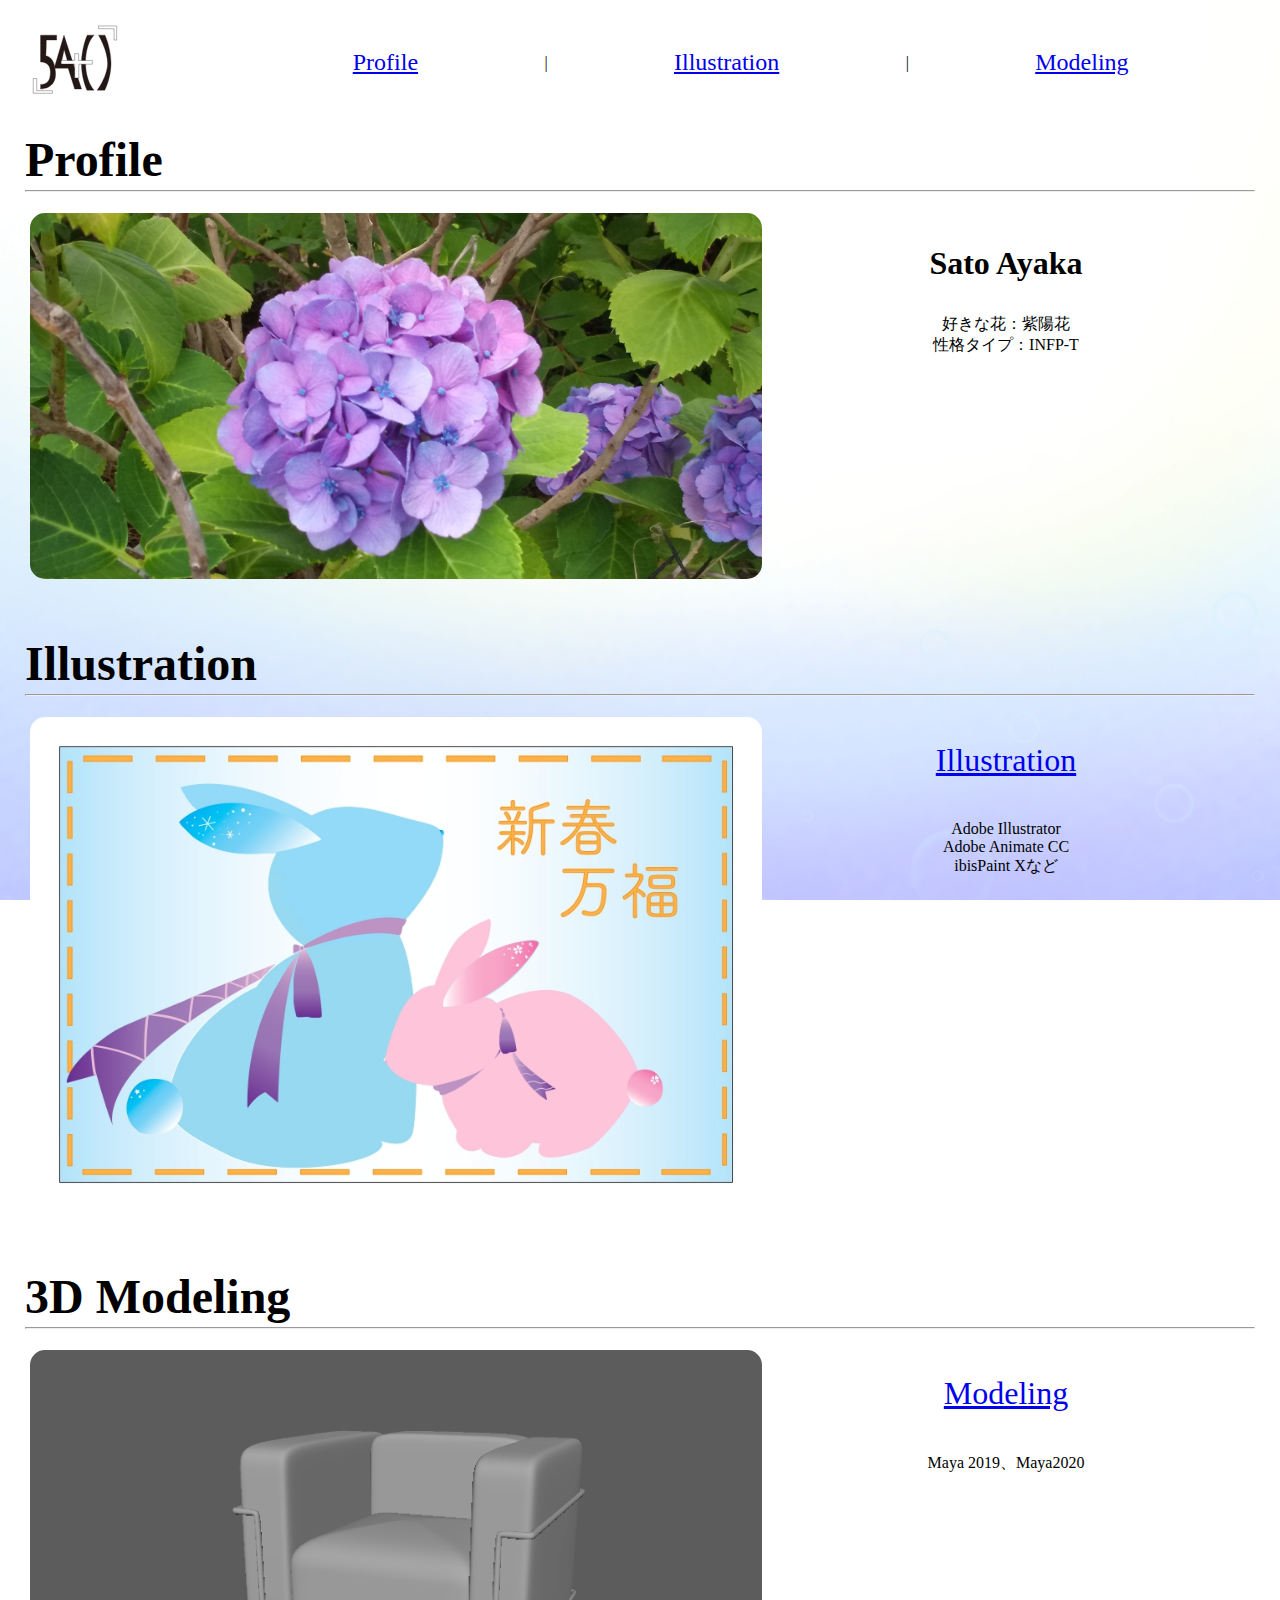
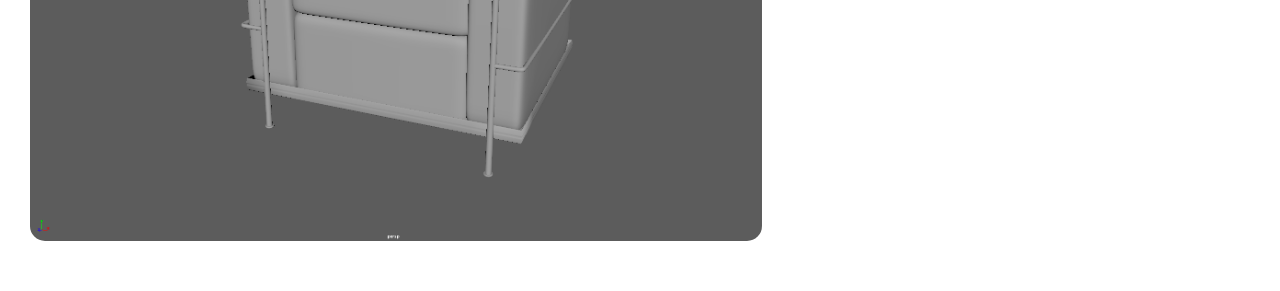
<file: index.html>
<!DOCTYPE html>
<html lang="ja">
<head>
    <meta charset="UTF-8">
    <meta name="viewport" content="width=device-width, initial-scale=1.0">
    <title>Top Page</title>
    <link rel="stylesheet" href="toppage.css">
</head>
<body>
    <header>
        <div class="Logo">
            <img src="Image/Logo1_main.svg" alt="logo">
        </div>
        <p> </p>
        <nav class="Button"><a href="index.html">Profile</a></nav>
        <p>|</p>
        <nav class="Button"><a href="Illustration.html">Illustration</a></nav>
        <p>|</p>
        <nav class="Button"><a href="Modeling.html">Modeling</a></nav>
        <p> </p>
    </header>
    <section class="profile">
        <h1>Profile</h1><hr>
        <div class="profileImg"></div>
        <ul>
            <li><img src="Image/DSC_0064.JPG" alt="写真"></li>
            <li class="text">
                <h3>Sato Ayaka</h3>
                <p>好きな花：紫陽花<br>性格タイプ：INFP-T</p>
            </li>
        </ul>
    </section>
    <section class="2D">
        <h1>Illustration</h1><hr>
        <ul>
            <li><div class="Card"><img src="Image/NewYear'sCard.jpg" alt="イラスト"></div></li>
            <li class="text">
                <nav class="button"><a href="Illustration.html">Illustration</a></nav>
                <p>Adobe Illustrator<br>Adobe Animate CC<br>ibisPaint Xなど</p>
            </li>
        </ul>
    </section>
    <section class="3D">
        <h1>3D Modeling</h1><hr>
        <ul>
            <li><div class="chaise"><img src="Image/スクリーンショット 2023-07-11 17.08.47.png" alt="Mayaモデリング"></div></li>
            <li class="text">
                <nav class="button"><a href="Modeling.html">Modeling</a></nav>
                <p>Maya 2019、Maya2020</p>
            </li>
        </ul>
    </section>
</body>
</html>
</file>
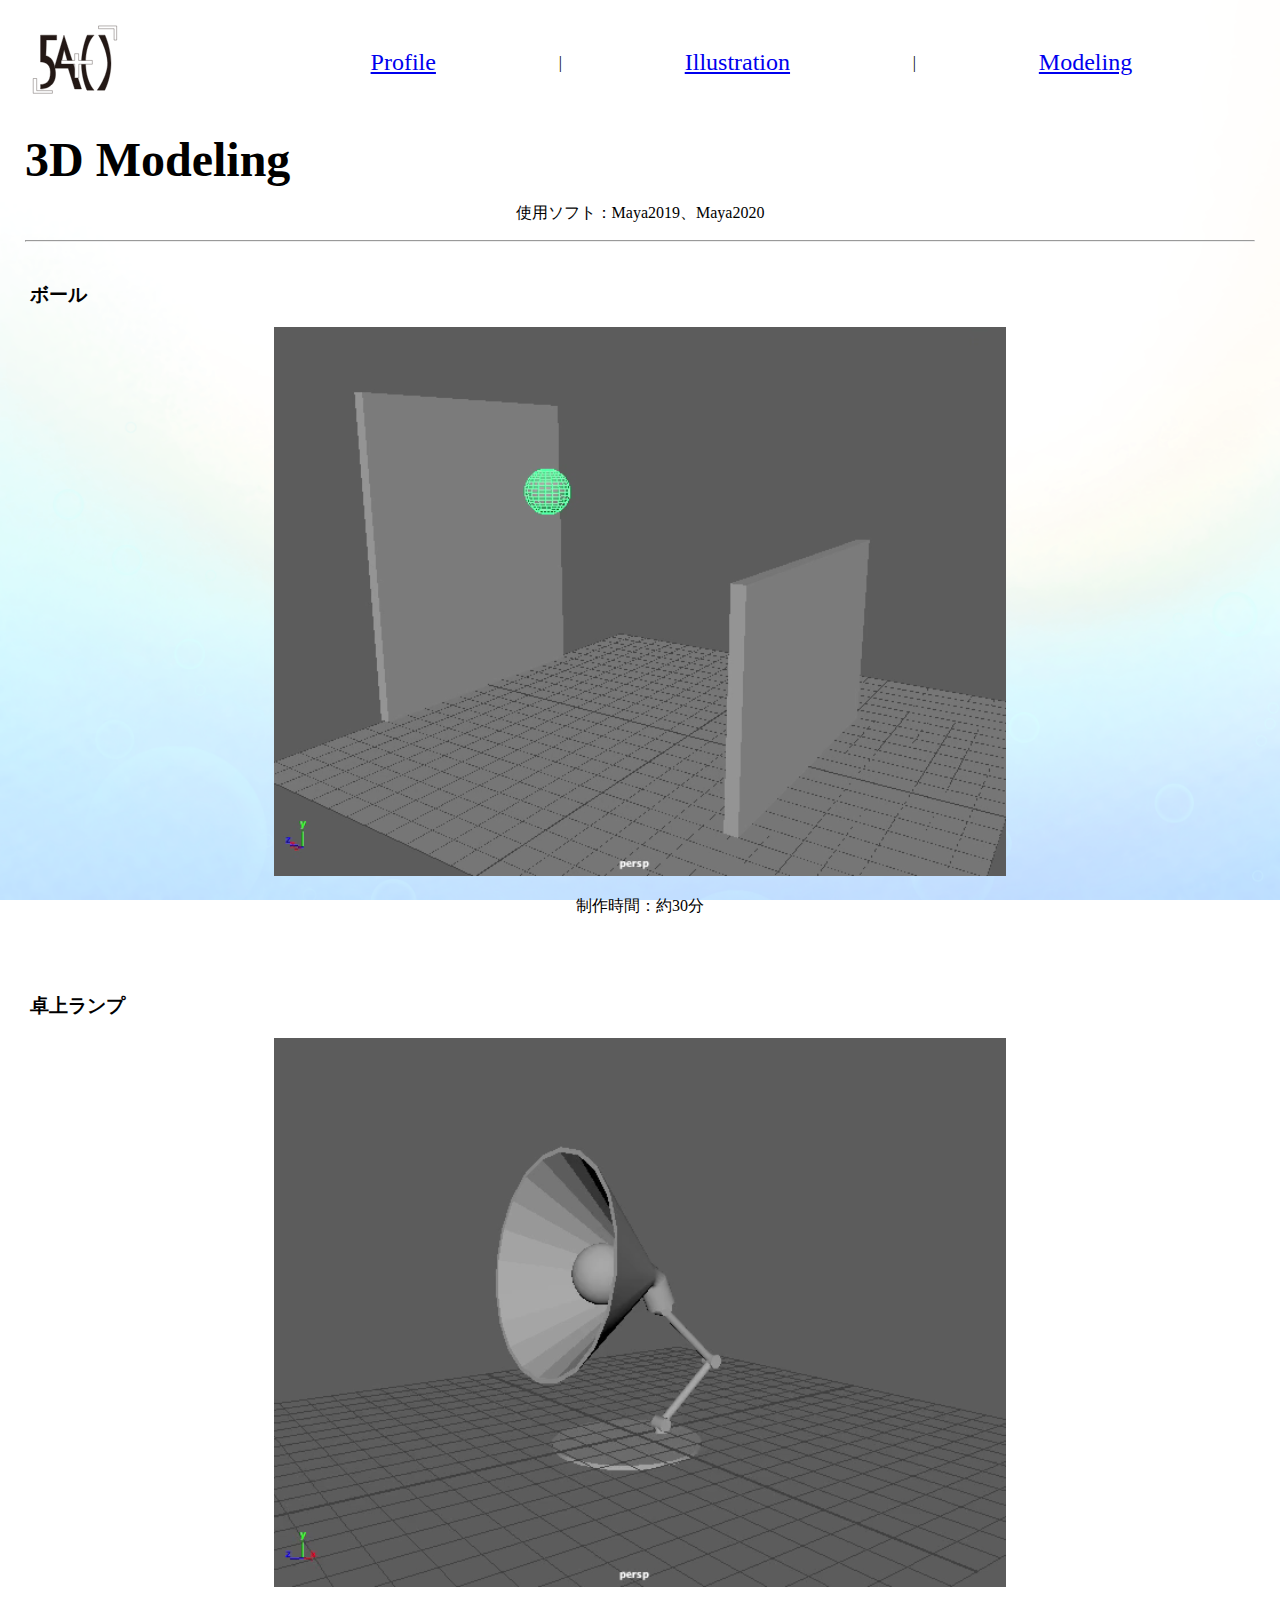
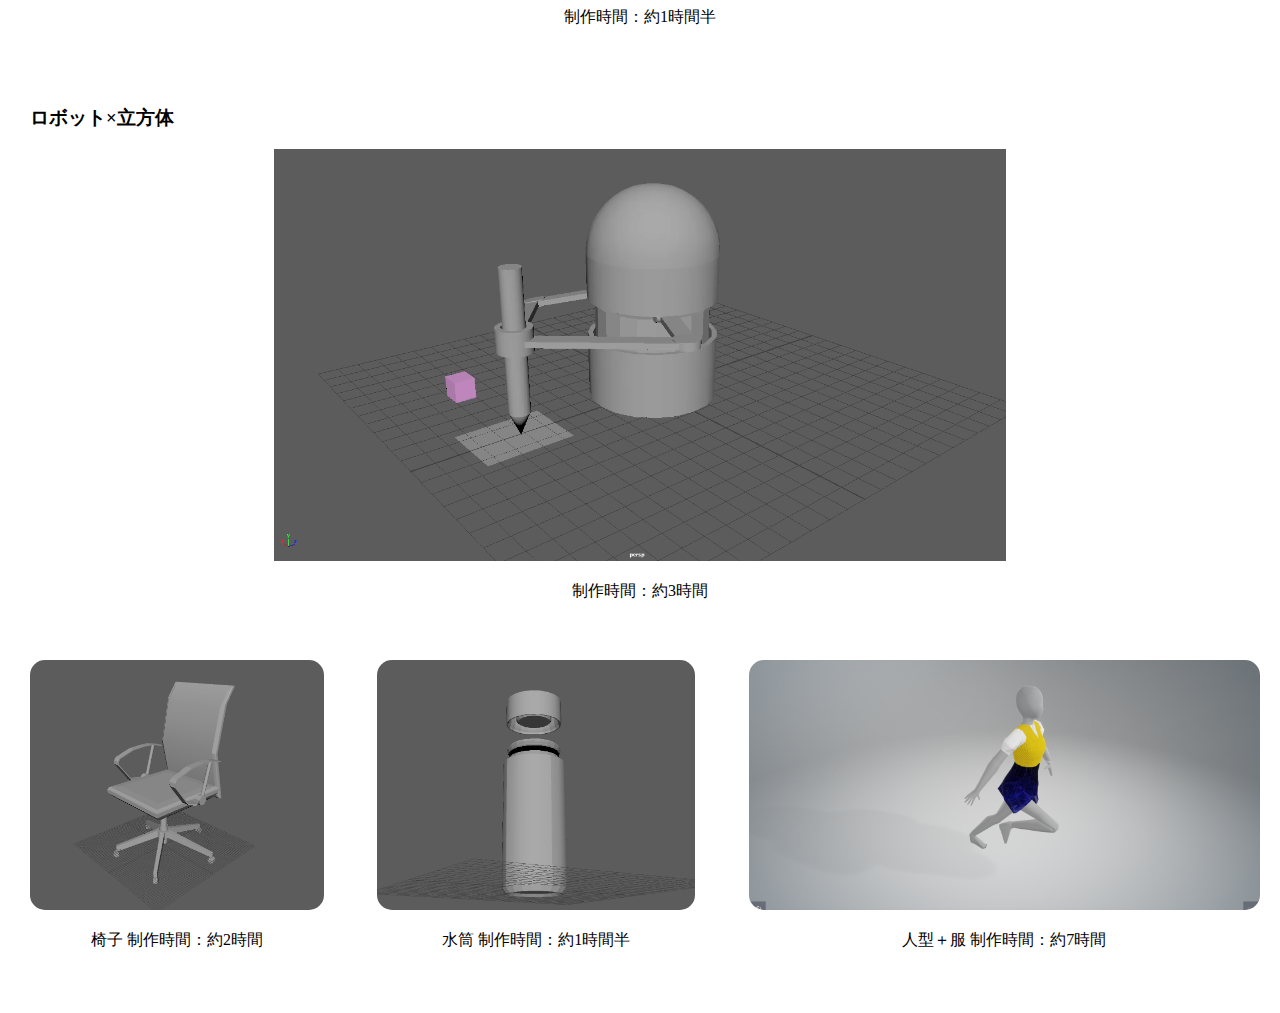
<file: Modeling.html>
<!DOCTYPE html>
<html lang="ja">
<head>
    <meta charset="UTF-8">
    <meta name="viewport" content="width=device-width, initial-scale=1.0">
    <title>Modeling</title>
    <link rel="stylesheet" href="modeling.css">
</head>
<body>
    <header>
        <div class="Logo">
            <img src="Image/Logo1_main.svg" alt="logo">
        </div>
        <p> </p>
        <nav class="Button"><a href="index.html">Profile</a></nav>
        <p>|</p>
        <nav class="Button"><a href="Illustration.html">Illustration</a></nav>
        <p>|</p>
        <nav class="Button"><a href="Modeling.html">Modeling</a></nav>
        <p> </p>
    </header>
    <section class="title">
        <h1>3D Modeling</h1>
        <p>使用ソフト：Maya2019、Maya2020</p><hr>
    </section>
    <section class="Movie_ball">
        <ul>
            <li><h3>ボール</h3></li>
            <li>
                <div class="MayaMove">
                    <video src="Image/x22043_12.mov" type="video/mov" autoplay muted loop></video>
                </div>
            </li>
             <li>
                <p>制作時間：約30分</p>
            </li>
        </ul>
    </section>
    <section class="Movie_lamp">
        <ul>
            <li>
                <h3>卓上ランプ</h3>
            </li>
            <li>
                <video src="Image/X22043_13.mov" type="video/mov" autoplay muted loop></video>
            </li>
            <li><p>制作時間：約1時間半</p></li>
        </ul>
    </section>
    <section class="Movie_robot">
        <ul>
            <li><h3>ロボット×立方体</h3></li>
            <li>
                <video src="Image/X22043_movie.mov" type="video/mov" autoplay muted loop></video>
            </li>
            <li>
                <p>制作時間：約3時間</p>
            </li>
        </ul>
    </section>

    <section class="Model">
        <ul>
            <li><div class="model_chair"><img src="Image/X22043_01.png" alt="modeling1"></div>
                <p>椅子 制作時間：約2時間</p>
            </li>
            <li><div class="model_bottle"><img src="Image/X22043_10.png" alt="modeling2"></div>
                <p>水筒 制作時間：約1時間半</p>
            </li>
            <li><div class="model_human"><img src="Image/スクリーンショット 2023-07-10 11.09.06.png" alt="modeling3"></div>
                <p>人型＋服 制作時間：約7時間</p>
            </li>
        </ul>
    </section>
</body>
</html>
</file>
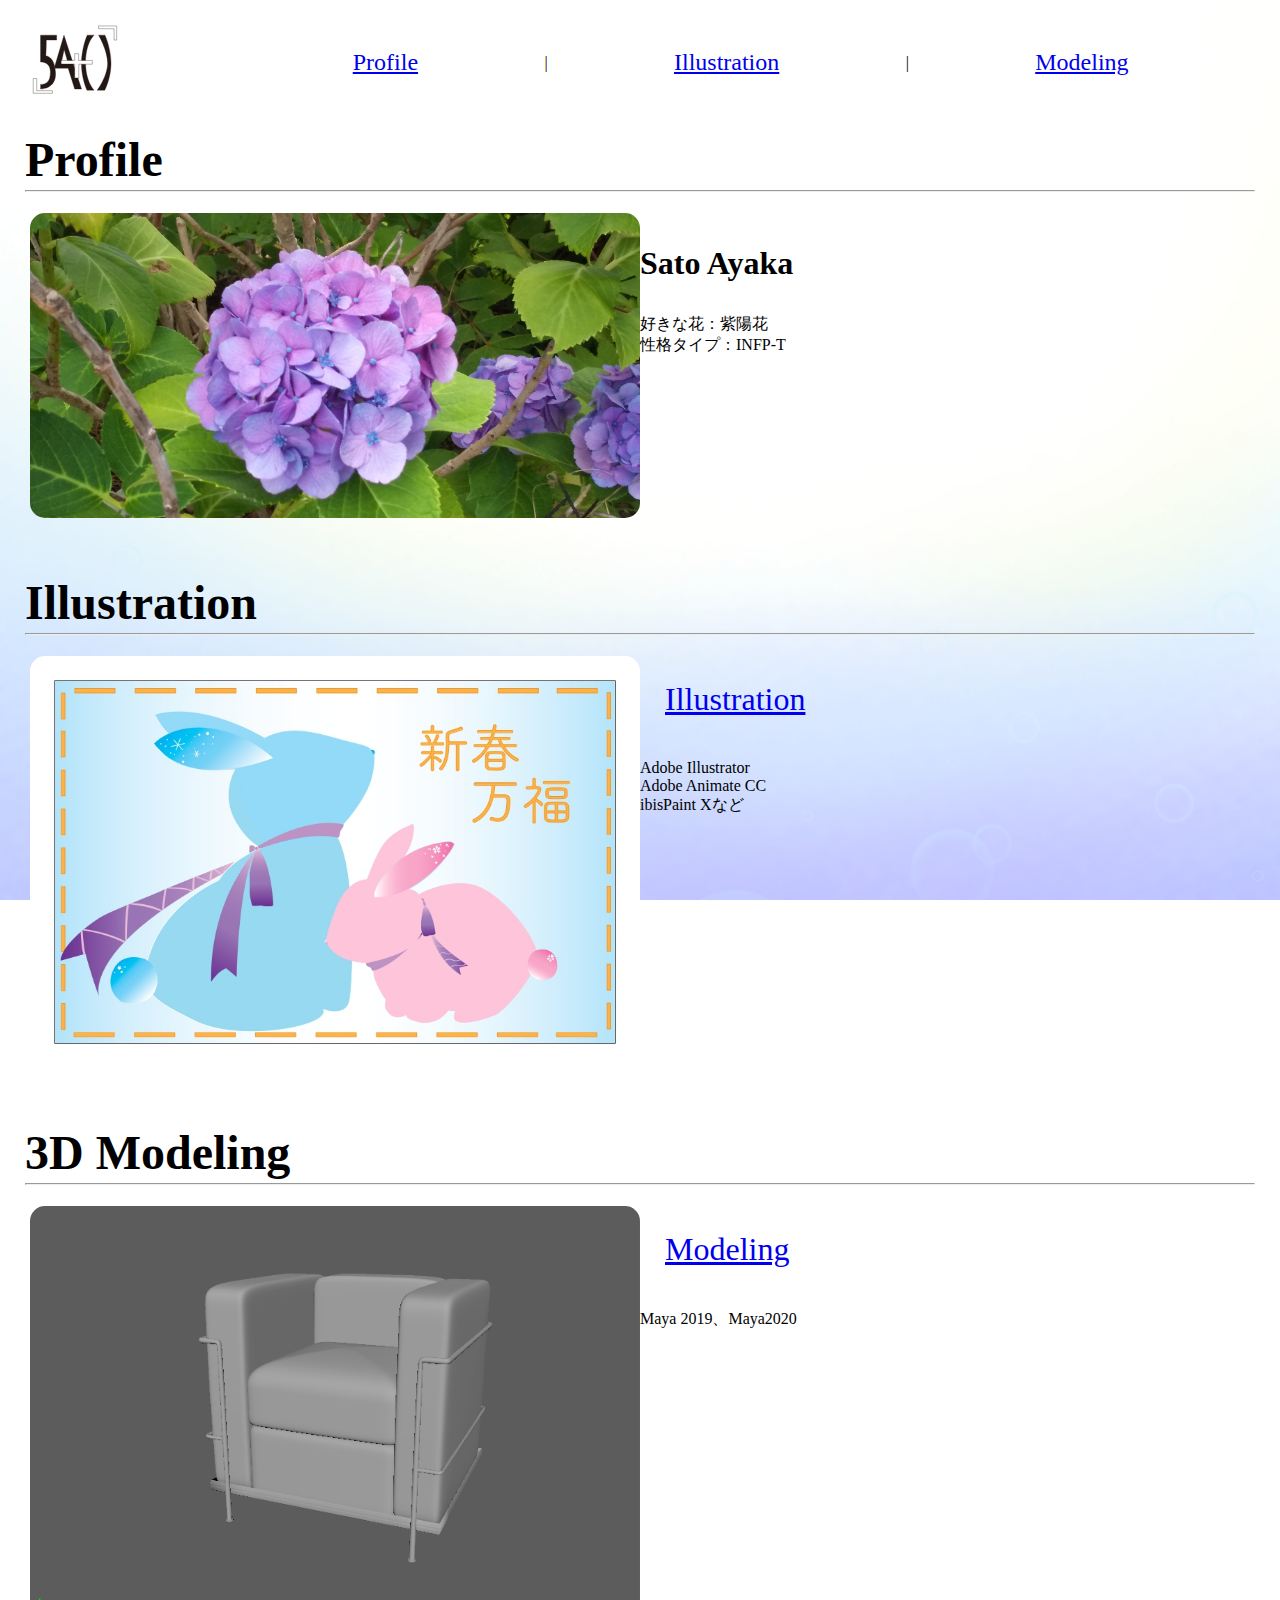
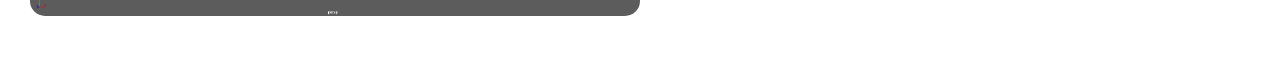
<file: TopPage.html>
<!DOCTYPE html>
<html lang="ja">
<head>
    <meta charset="UTF-8">
    <meta name="viewport" content="width=device-width, initial-scale=1.0">
    <title>Top Page</title>
    <link rel="stylesheet" href="toppage.css">
</head>
<body>
    <header>
        <div class="Logo">
            <img src="Image/Logo1_main.svg" alt="logo">
        </div>
        <p> </p>
        <nav class="Button"><a href="TopPage.html">Profile</a></nav>
        <p>|</p>
        <nav class="Button"><a href="Illustration.html">Illustration</a></nav>
        <p>|</p>
        <nav class="Button"><a href="Modeling.html">Modeling</a></nav>
        <p> </p>
    </header>
    <section class="profile">
        <h1>Profile</h1><hr>
        <div class="profileImg"></div>
        <ul>
            <li><img src="Image/DSC_0064.JPG" alt="写真"></li>
            <li>
                <h3>Sato Ayaka</h3>
                <p>好きな花：紫陽花<br>性格タイプ：INFP-T</p>
            </li>
        </ul>
    </section>
    <section class="2D">
        <h1>Illustration</h1><hr>
        <ul>
            <li><div class="Card"><img src="Image/NewYear'sCard.jpg" alt="イラスト"></div></li>
            <li>
                <nav class="button"><a href="Illustration.html">Illustration</a></nav>
                <p>Adobe Illustrator<br>Adobe Animate CC<br>ibisPaint Xなど</p>
            </li>
        </ul>
    </section>
    <section class="3D">
        <h1>3D Modeling</h1><hr>
        <ul>
            <li><div class="chaise"><img src="Image/スクリーンショット 2023-07-11 17.08.47.png" alt="Mayaモデリング"></div></li>
            <li>
                <nav class="button"><a href="Modeling.html">Modeling</a></nav>
                <p>Maya 2019、Maya2020</p>
            </li>
        </ul>
    </section>
</body>
</html>
</file>
<file: toppage.css>
body {
    display: flex;
    flex-direction: column;
    margin: 25px;

    background: url(Image/無題492.png);
    background-repeat: no-repeat;
    background-position:bottom;
    background-attachment: fixed;
    background-size: 100% auto;
}

ul {
    padding: 5px;
    display: flex;
    flex-direction: row;
}
h1 {
    margin-bottom: 3px;
    font-size: 3em;
}
hr {
    margin: 0;
}
li {
    width: 60%;
}
img{
    width: 100%;
    border-radius: 15px;
    background-size: cover !important;
}
h3 {
    font-size: 2rem;
}
.Logo img{
    width: 100px !important;
}

header {
    display: flex;
    flex-direction: row;
    justify-content: space-between;
    align-items: center;
    height: 75px;
    width: 100%;
}

ul{
    list-style: none;
}

.text {
    width: 40%;
    text-align: center;
}

.Button {
    font-size: 1.5rem;
}
nav {
    font-size: 2rem;
    padding: 25px;
}

@media (width <= 600px){
    body{
        margin: 10px;
    }
    header {
        height: 50px;
        width: 100%;
    }
    ul {
        padding: 0;
    }
    h1 {
        font-size: 1.5em;
    }

    .Logo img{
        width: 50px !important;
    }

    .Button {
        font-size: 0.8rem;
    }
}
</file>
<file: modeling.css>
body {
    display: flex;
    flex-direction: column;
    margin: 25px;

    background: url(Image/無題492_20230724093054.png);
    background-repeat: no-repeat;
    background-position:bottom;
    background-attachment: fixed;
    background-size: 100% auto;
}

ul {
    padding: 5px;
    list-style: none;
}
.Model ul {
    display: flex;
    flex-direction: row;
    justify-content: space-between;
    align-items: center;
    width: 100%;
}
.Model img {
    height: 250px;
    width: 100%;
}
.model_human {
    width: calc(100%-50px) !important;
}
h1 {
    margin-bottom: 3px;
    font-size: 3em;
}
p {
    text-align: center;
}
hr {
    margin: 0;
}

img{
    width: 50%;
    height: auto;
    border-radius: 15px;
    background-color: white;
}
video{
    padding: 0 20%;
    width: 60%;
    border-radius: 10px;
    height: auto;
}
.Logo img{
    width: 100px !important;
}

header {
    display: flex;
    flex-direction: row;
    justify-content: space-between;
    align-items: center;
    height: 75px;
    width: 100%;
}

.Button {
    font-size: 1.5rem;
}


@media (width <= 600px){
    body{
        margin: 10px;
    }
    header {
        height: 50px;
        width: 100%;
    }
    h1 {
        font-size: 2.5rem;
    }
    ul {
        padding: 0;
    }

    .Logo img{
        width: 50px !important;
    }

    .Button {
        font-size: 0.8rem;
    }
    video {
        width: 80% !important;
        padding: 0 10%;
    }
    .Model ul {
        flex-direction: column;
        padding: 0 10%;
    }
    img {
        width: 80% !important;
        height: 80% !important;
    }
}
</file>
